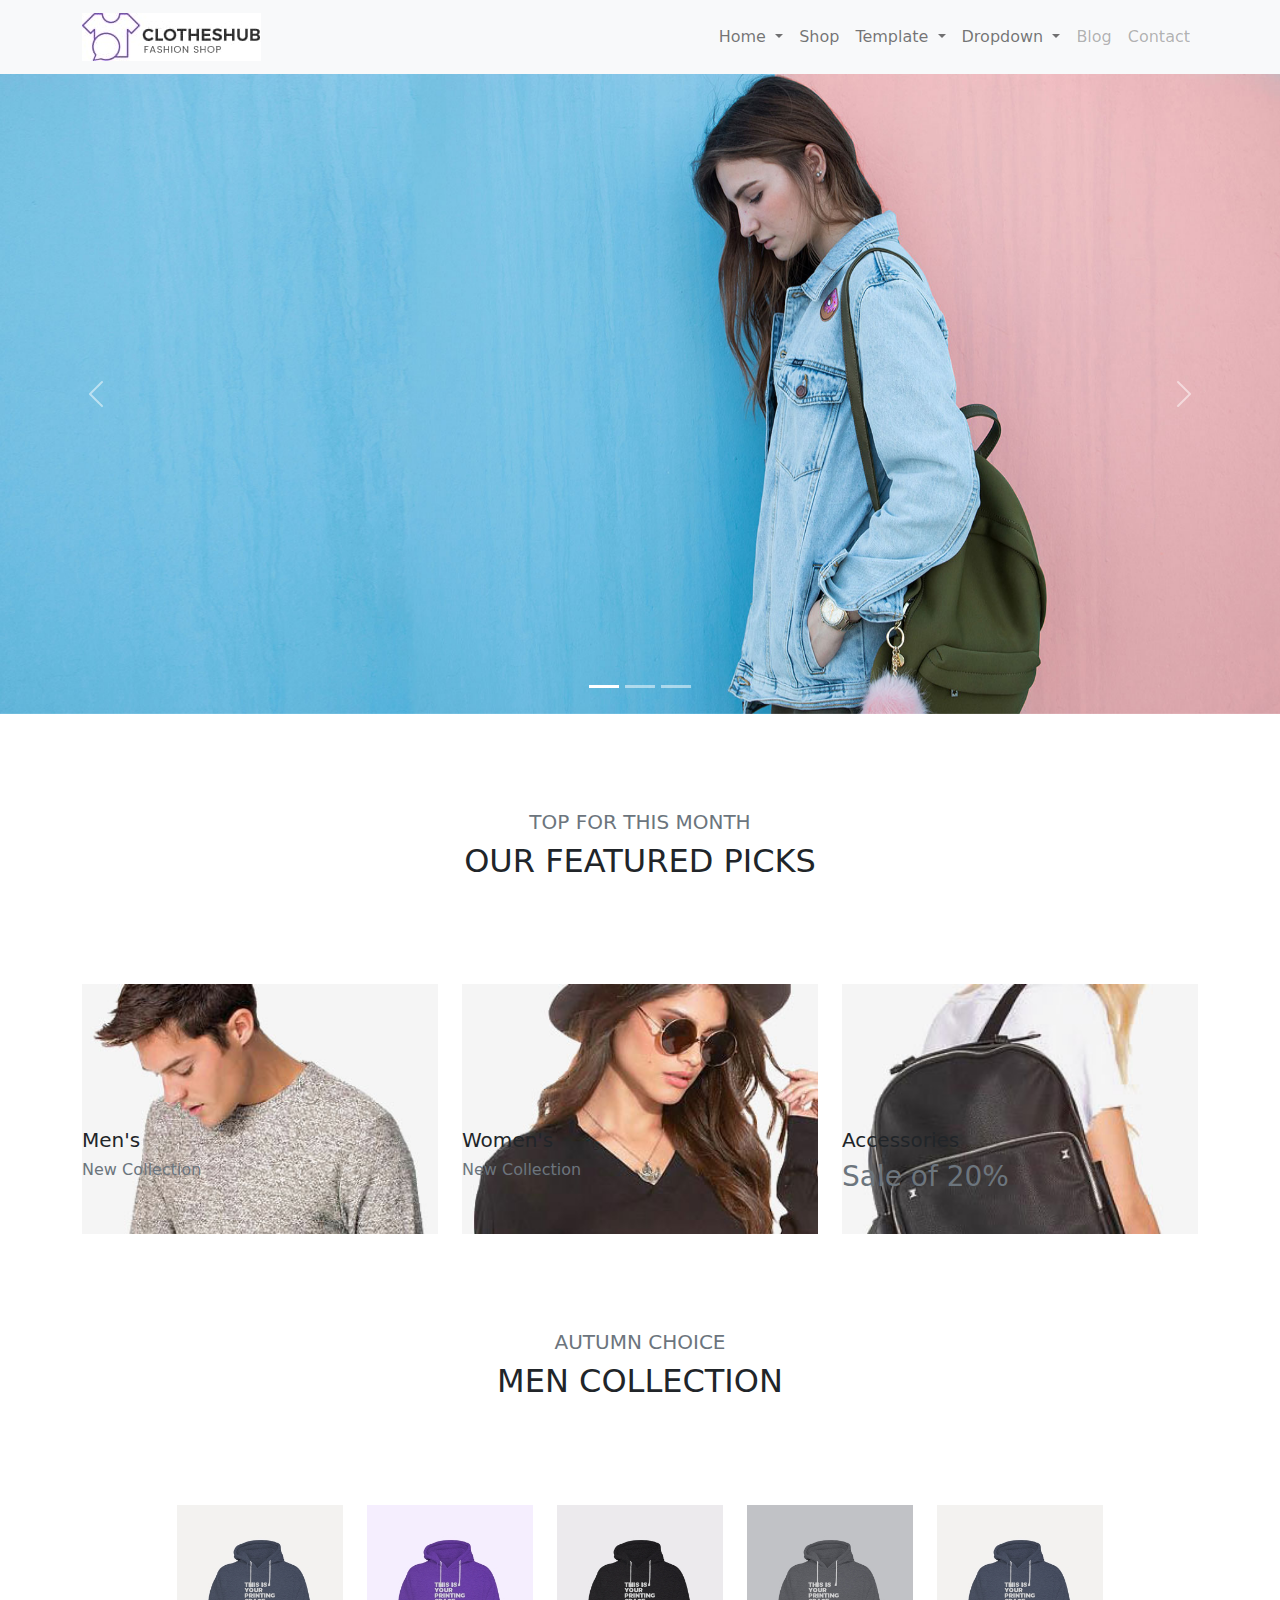
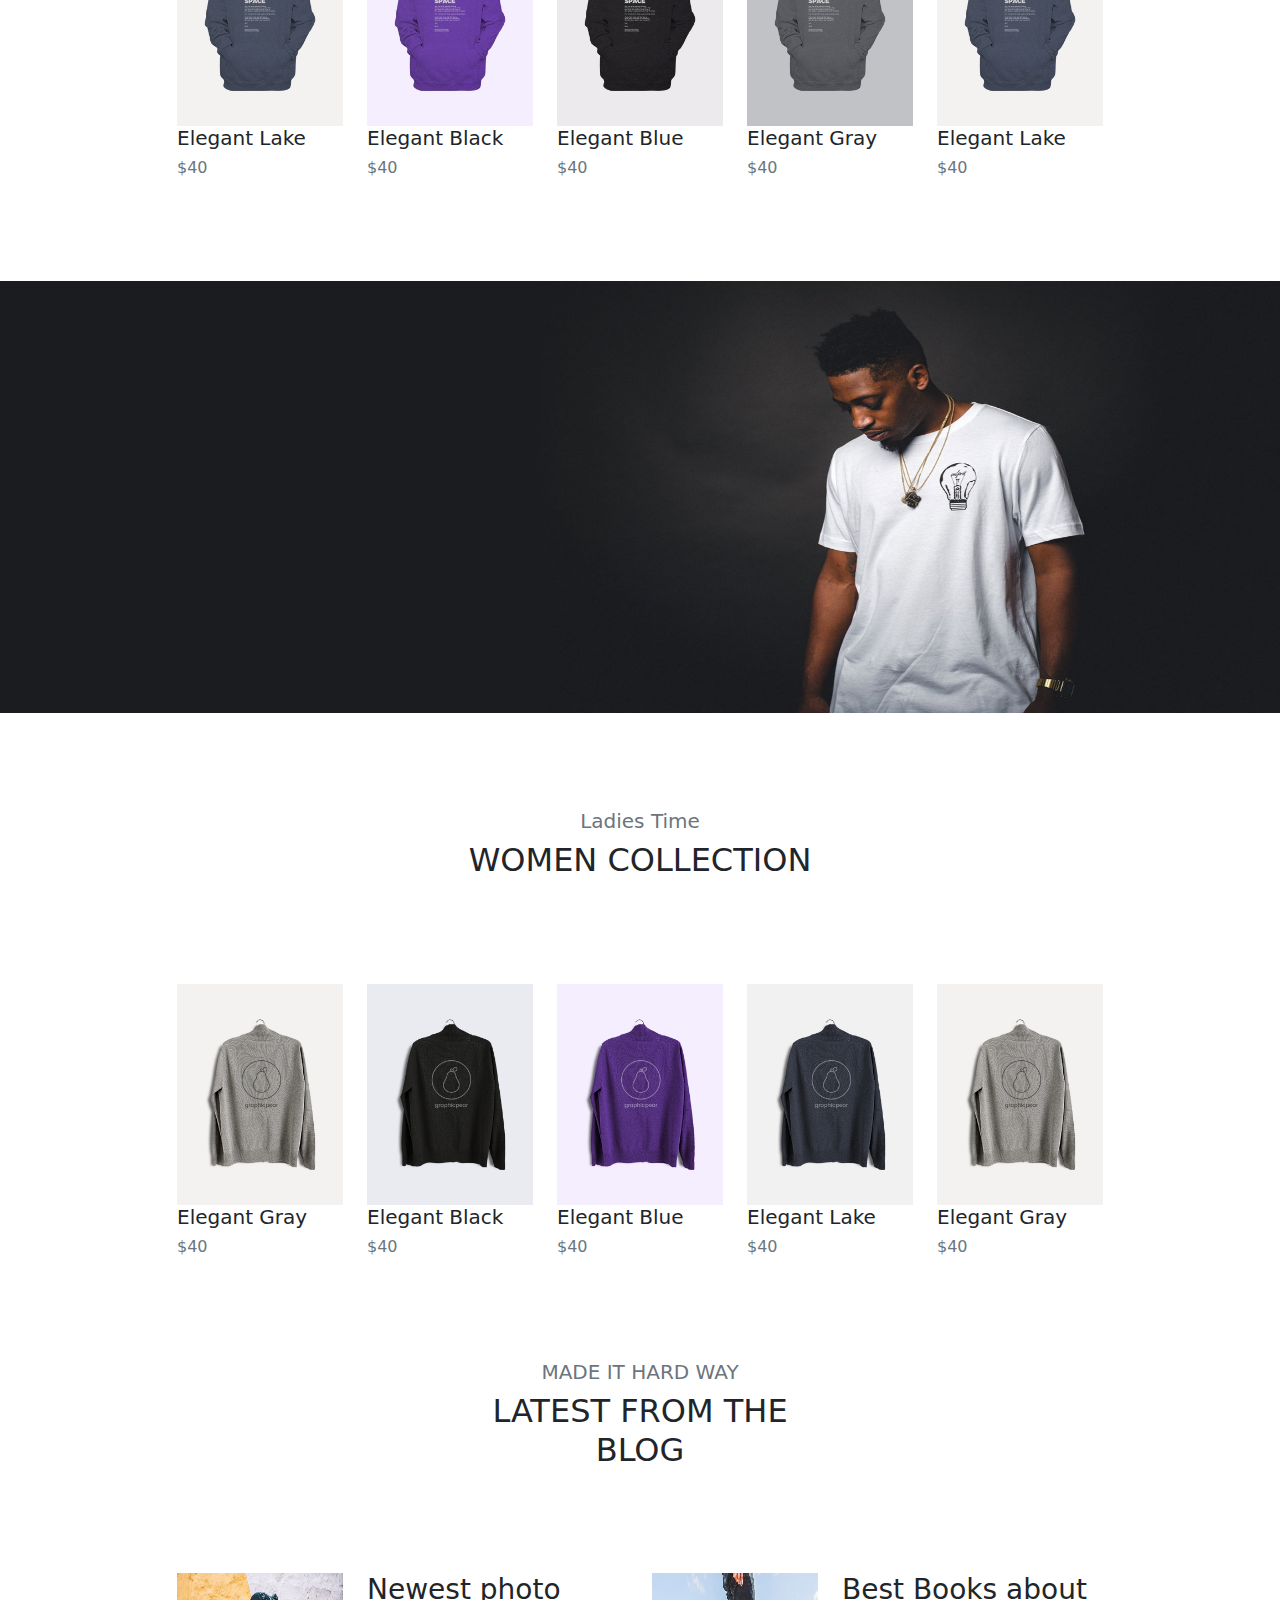
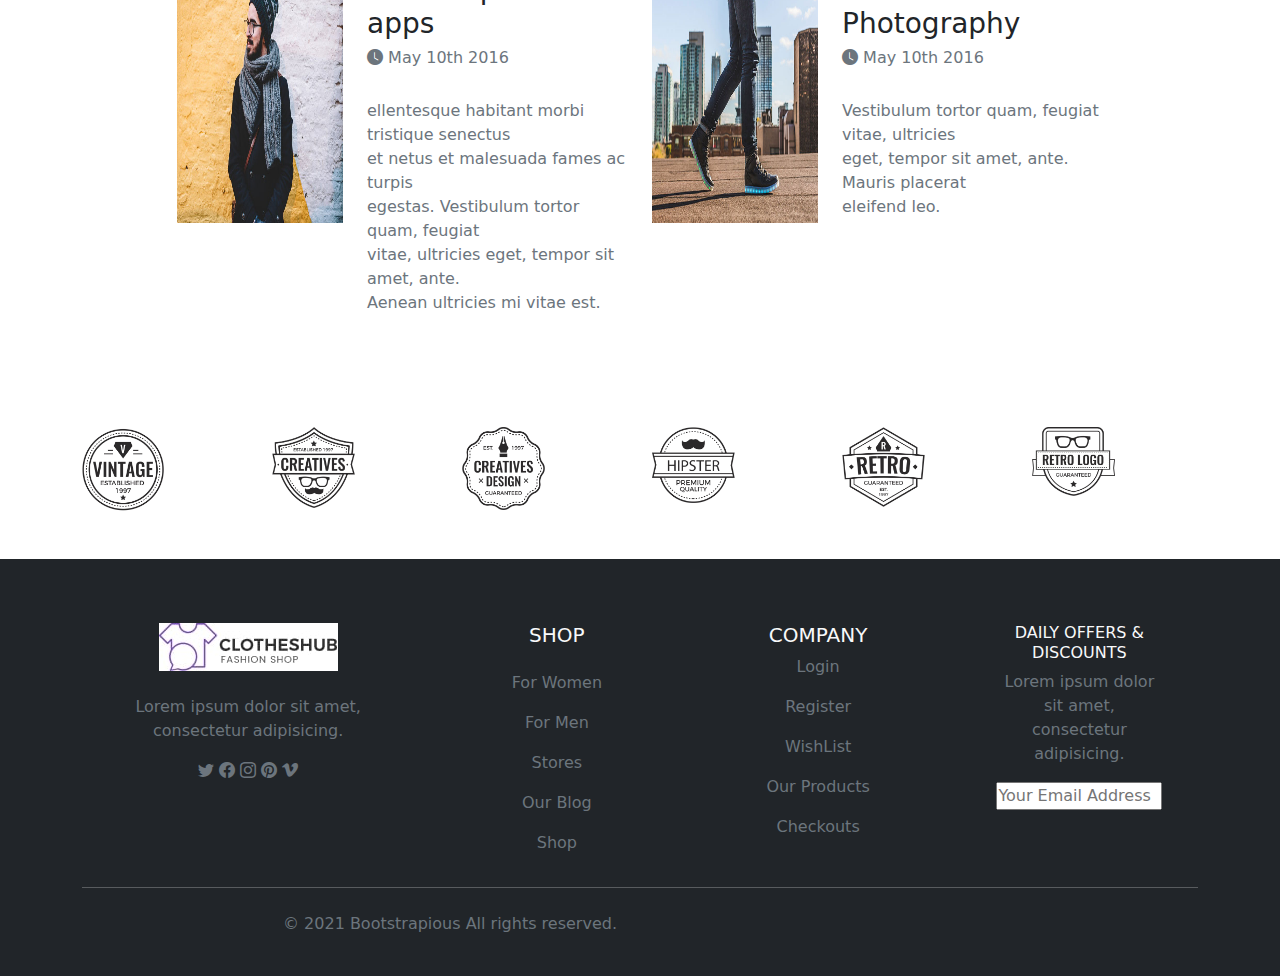
<file: index.html>
<!DOCTYPE html>
<html lang="en">

<head>
    <meta charset="UTF-8">
    <meta http-equiv="X-UA-Compatible" content="IE=edge">
    <meta name="viewport" content="width=device-width, initial-scale=1.0">
    <title>My Own Responsive Bootstrap Design</title>

    <link rel="stylesheet" href="./css/bootstrap.min.css">
    <link rel="stylesheet" href="https://cdn.jsdelivr.net/npm/bootstrap-icons@1.9.1/font/bootstrap-icons.css">
    <link rel="stylesheet" href="./style.css">
</head>

<body>
    <nav class="navbar navbar-expand-lg bg-light">
        <div class="container">
            <a class="navbar-brand" href="#"><img src="./images/cloth.jpg"></a>
            <button class="navbar-toggler" type="button" data-bs-toggle="collapse" data-bs-target="#navbarNav"
                aria-controls="navbarNav" aria-expanded="false" aria-label="Toggle navigation">
                <span class="navbar-toggler-icon"></span>
            </button>
            <div class="collapse navbar-collapse" id="navbarNav">
                <ul class="navbar-nav ms-auto">
                    <li class="nav-item dropdown">
                        <a class="nav-link dropdown-toggle" href="#" role="button" data-bs-toggle="dropdown"
                            aria-expanded="false">
                            Home
                        </a>
                        <ul class="dropdown-menu">
                            <li><a class="dropdown-item" href="#">Classic home</a></li>
                            <li><a class="dropdown-item" href="#">Parallax section</a></li>
                            <li><a class="dropdown-item" href="#">Video bckground</a></li>
                        </ul>
                    </li>

                    <li class="nav-item">
                        <a class="nav-link" href="#">Shop</a>
                    </li>

                    <li class="nav-item dropdown">
                        <a class="nav-link dropdown-toggle" href="#" role="button" data-bs-toggle="dropdown"
                            aria-expanded="false">
                            Template
                        </a>
                        <ul class="dropdown-menu">
                            <li><a class="dropdown-item" href="#">Action</a></li>
                            <li><a class="dropdown-item" href="#">Another action</a></li>
                            <li><a class="dropdown-item" href="#">Something else here</a></li>
                        </ul>
                    </li>

                    <li class="nav-item dropdown">
                        <a class="nav-link dropdown-toggle" href="#" role="button" data-bs-toggle="dropdown"
                            aria-expanded="false">
                            Dropdown
                        </a>
                        <ul class="dropdown-menu">
                            <li><a class="dropdown-item" href="#">Action</a></li>
                            <li><a class="dropdown-item" href="#">Layout</a></li>
                            <li><a class="dropdown-item" href="#">Something else here</a></li>
                        </ul>
                    </li>

                    <li class="nav-item">
                        <a class="nav-link disabled">Blog</a>
                    </li>

                    <li class="nav-item">
                        <a class="nav-link disabled">Contact</a>
                    </li>

                </ul>
            </div>
        </div>
    </nav>



    <div id="carouselExampleIndicators" class="carousel slide" data-bs-ride="true">
        <div class="carousel-indicators">
            <button type="button" data-bs-target="#carouselExampleIndicators" data-bs-slide-to="0" class="active"
                aria-current="true" aria-label="Slide 1"></button>
            <button type="button" data-bs-target="#carouselExampleIndicators" data-bs-slide-to="1"
                aria-label="Slide 2"></button>
            <button type="button" data-bs-target="#carouselExampleIndicators" data-bs-slide-to="2"
                aria-label="Slide 3"></button>
        </div>
        <div class="carousel-inner">
            <div class="carousel-item active">
                <img src="./images/main.jpg" class="d-block w-100 image">
            </div>
            <div class="carousel-item">
                <img src="./images/main1.jpg" class="d-block w-100 image">
            </div>
            <div class="carousel-item">
                <img src="./images/main2.jpg" class="d-block w-100 image">
            </div>
        </div>
        <button class="carousel-control-prev" type="button" data-bs-target="#carouselExampleIndicators"
            data-bs-slide="prev">
            <span class="carousel-control-prev-icon" aria-hidden="true"></span>
            <span class="visually-hidden">Previous</span>
        </button>
        <button class="carousel-control-next" type="button" data-bs-target="#carouselExampleIndicators"
            data-bs-slide="next">
            <span class="carousel-control-next-icon" aria-hidden="true"></span>
            <span class="visually-hidden">Next</span>
        </button>
    </div>



    <div class="container text-center">
        <div class="row">
            <div class="col-md-4"></div>
            <div class="col-md-4 mt-5 pt-5">
                <h5 class="text-muted">TOP FOR THIS MONTH</h5>
                <h2>OUR FEATURED PICKS</h2>
            </div>
            <div class="col-md-4"></div>
        </div>
    </div>


    <div class="container pt-5 mt-5">

        <div class="row">
            <div class="col-lg-4">

                <div class="image1">
                    <div class="pt-5">
                        <h5 class="pt-5 mt-5">Men's</h5>
                        <h6 class="text-muted">New Collection</h6>
                    </div>
                </div>
            </div>

            <div class="col-lg-4">
                <div class="image2">
                    <div class="pt-5">
                        <h5 class="pt-5 mt-5">Women's</h5>
                        <h6 class="text-muted">New Collection</h6>
                    </div>
                </div>
            </div>

            <div class="col-lg-4">
                <div class="image3">
                    <div class="pt-5">
                        <h5 class="pt-5 mt-5">Accessories</h5>
                        <h3 class="text-muted">Sale of 20%</h3>
                    </div>
                </div>
            </div>
        </div>
    </div>



    <div class="container text-center">
        <div class="row">
            <div class="col-md-4"></div>
            <div class="col-md-4 mt-5 pt-5">
                <h5 class="text-muted">AUTUMN CHOICE</h5>
                <h2>MEN COLLECTION</h2>
            </div>
            <div class="col-md-4"></div>
        </div>
    </div>



    <div class="container mt-5 pt-5">
        <div class="row ">
            <div class="col-md-1">

            </div>
            <div class="col-md-2">
                <img src="./images/hoodie1.jpg" class="w-100">
                <h5>Elegant Lake</h5>
                <h6 class="text-muted">$40</h6>
            </div>

            <div class="col-md-2">
                <img src="./images/hoodie2.jpg" class="w-100">
                <h5>Elegant Black</h5>
                <h6 class="text-muted">$40</h6>
            </div>

            <div class="col-md-2">
                <img src="./images/hoodie3.jpg" class="w-100">
                <h5>Elegant Blue</h5>
                <h6 class="text-muted">$40</h6>
            </div>

            <div class="col-md-2">
                <img src="./images/hoodie4.jpg" class="w-100">
                <h5>Elegant Gray</h5>
                <h6 class="text-muted">$40</h6>
            </div>

            <div class="col-md-2">
                <img src="./images/hoodie5.jpg" class="w-100">
                <h5>Elegant Lake</h5>
                <h6 class="text-muted">$40</h6>
            </div>

            <div class="col-md-1">

            </div>
        </div>
    </div>



    <img src="./images/boy.jpg" class="mt-5 pt-5 w-100 img-fluid">



    <div class="container text-center">
        <div class="row">
            <div class="col-md-4"></div>
            <div class="col-md-4 mt-5 pt-5">
                <h5 class="text-muted">Ladies Time</h5>
                <h2>WOMEN COLLECTION</h2>
            </div>
            <div class="col-md-4"></div>
        </div>
    </div>



    <div class="container mt-5 pt-5">
        <div class="row ">
            <div class="col-md-1">

            </div>
            <div class="col-md-2">
                <img src="./images/hoodie6.jpg" class="w-100">
                <h5>Elegant Gray</h5>
                <h6 class="text-muted">$40</h6>
            </div>

            <div class="col-md-2">
                <img src="./images/hoodie7.jpg" class="w-100">
                <h5>Elegant Black</h5>
                <h6 class="text-muted">$40</h6>
            </div>

            <div class="col-md-2">
                <img src="./images/hoodie8.jpg" class="w-100">
                <h5>Elegant Blue</h5>
                <h6 class="text-muted">$40</h6>
            </div>

            <div class="col-md-2">
                <img src="./images/hoodie9.jpg" class="w-100">
                <h5>Elegant Lake</h5>
                <h6 class="text-muted">$40</h6>
            </div>

            <div class="col-md-2">
                <img src="./images/hoodie10.jpg" class="w-100">
                <h5>Elegant Gray</h5>
                <h6 class="text-muted">$40</h6>
            </div>

            <div class="col-md-1">

            </div>
        </div>
    </div>



    <div class="container text-center">
        <div class="row">
            <div class="col-md-4"></div>
            <div class="col-md-4 mt-5 pt-5">
                <h5 class="text-muted">MADE IT HARD WAY</h5>
                <h2>LATEST FROM THE BLOG</h2>
            </div>
            <div class="col-md-4"></div>
        </div>
    </div>


    <div class="container mt-5 pt-5">
        <div class="row">
            <div class="col-md-1"></div>

            <div class="col-md-2">
                <img src="./images/boy1.jpg" class="image2">
            </div>

            <div class="col-md-3">
                <h3 class="hovers">Newest photo apps</h3>
                <h6 class="text-muted"><i class="bi bi-clock-fill"></i> May 10th 2016</h6>
                <br>
                <p class="text-muted">ellentesque habitant morbi tristique senectus<br>et netus et malesuada fames ac
                    turpis<br>egestas. Vestibulum tortor quam, feugiat<br>vitae, ultricies eget, tempor sit amet,
                    ante.<br>Aenean ultricies mi vitae est.</p>
            </div>

            <div class="col-md-2">
                <img src="./images/shoes.jpg" class="image2">
            </div>

            <div class="col-md-3">
                <h3 class="hovers">Best Books about Photography</h3>
                <h6 class="text-muted"><i class="bi bi-clock-fill"></i> May 10th 2016</h6>
                <br>
                <p class="text-muted">Vestibulum tortor quam, feugiat vitae, ultricies<br>eget, tempor sit amet, ante.
                    Mauris placerat<br>eleifend leo.</p>
            </div>
            <div class="col-md-1"></div>

        </div>
    </div>




    <div class="container">
        <div class="mt-5 pt-5 row">
            <div class="col-sm-2">
                <img src="./images/vintage.jpg" class="w-50">
            </div>
            <div class="col-sm-2">
                <img src="./images/creatives.jpg" class="w-50">
            </div>
            <div class="col-sm-2">
                <img src="./images/creatives-design.jpg" class="w-50">
            </div>
            <div class="col-sm-2">
                <img src="./images/hipster.jpg" class="w-50">
            </div>
            <div class="col-sm-2">
                <img src="./images/retro.jpg" class="w-50">
            </div>
            <div class="col-sm-2">
                <img src="./images/retro-logo.jpg" class="w-50">
            </div>
        </div>
    </div>




    <footer class="bg-dark text-white pt-5 pb-4 pt-5 mt-5">
        <div class="container text-center text-md-left">
            <div class="row text-center text-md-left ">
                <div class="col-md-3 col-lg-3 col-xl-3 mx-auto mt-3">
                    <img src="./images/cloth.jpg">

                    <p class="text-muted"><br>Lorem ipsum dolor sit amet, consectetur
                        adipisicing.</p>
                    <i class="text-muted bi bi-twitter hovers"></i>

                    <i class="text-muted bi bi-facebook hovers"></i>

                    <i class="text-muted bi bi-instagram hovers"></i>

                    <i class="text-muted bi bi-pinterest hovers"></i>

                    <i class="text-muted bi bi-vimeo hovers"></i>
                </div>

                <div class="col-md-2 col-lg-2 col-xl-2 mx-auto mt-3">
                    <h5 class="text-uppercase mb-4 font-weight-bold text-light">Shop</h5>
                    <p>
                        <a href="#" class="text-muted" style="text-decoration: none;">For Women</a>
                    </p>
                    <p>
                        <a href="#" class="text-muted" style="text-decoration: none;">For Men</a>
                    </p>
                    <p>
                        <a href="#" class="text-muted" style="text-decoration: none;">Stores</a>
                    </p>
                    <p>
                        <a href="#" class="text-muted" style="text-decoration: none;">Our Blog</a>
                    </p>
                    <p>
                        <a href="#" class="text-muted" style="text-decoration: none;">Shop</a>
                    </p>
                </div>

                <div class="col-md-3 col-lg-2 col-xl-2 mx-auto mt-3">
                    <h5 class="text-uppercase font-weight-bold text-light">COMPANY</h5>
                    <p>
                        <a href="#" class="text-muted" style="text-decoration: none;">Login</a>
                    </p>
                    <p>
                        <a href="#" class="text-muted" style="text-decoration: none;">Register</a>
                    </p>
                    <p>
                        <a href="#" class="text-muted" style="text-decoration: none;">WishList</a>
                    </p>
                    <p>
                        <a href="#" class="text-muted" style="text-decoration: none;">Our Products</a>
                    </p>
                    <p>
                        <a href="#" class="text-muted" style="text-decoration: none;">Checkouts</a>
                    </p>
                </div>

                <div class="col-md-3 col-lg-2 col-xl-2 mx-auto mt-3">
                    <h6 class="text-uppercase font-weight-bold text-light">Daily Offers & DISCOUNTS</h6>
                    <p class="text-muted">Lorem ipsum dolor sit amet, consectetur adipisicing.</p>
                    <input type="Email" placeholder="Your Email Address" class="w-100 text-muted">
                </div>
            </div>

            <hr class="mb-4">
            <div class="row align-items-center">
                <div class=".col-md-7 col-lg-8">
                    <p class="text-muted">© 2021 Bootstrapious All rights reserved.</p>
                </div>
            </div>
        </div>
    </footer>




    <script src="./js/bootstrap.bundle.min.js"></script>
</body>

</html>
</file>
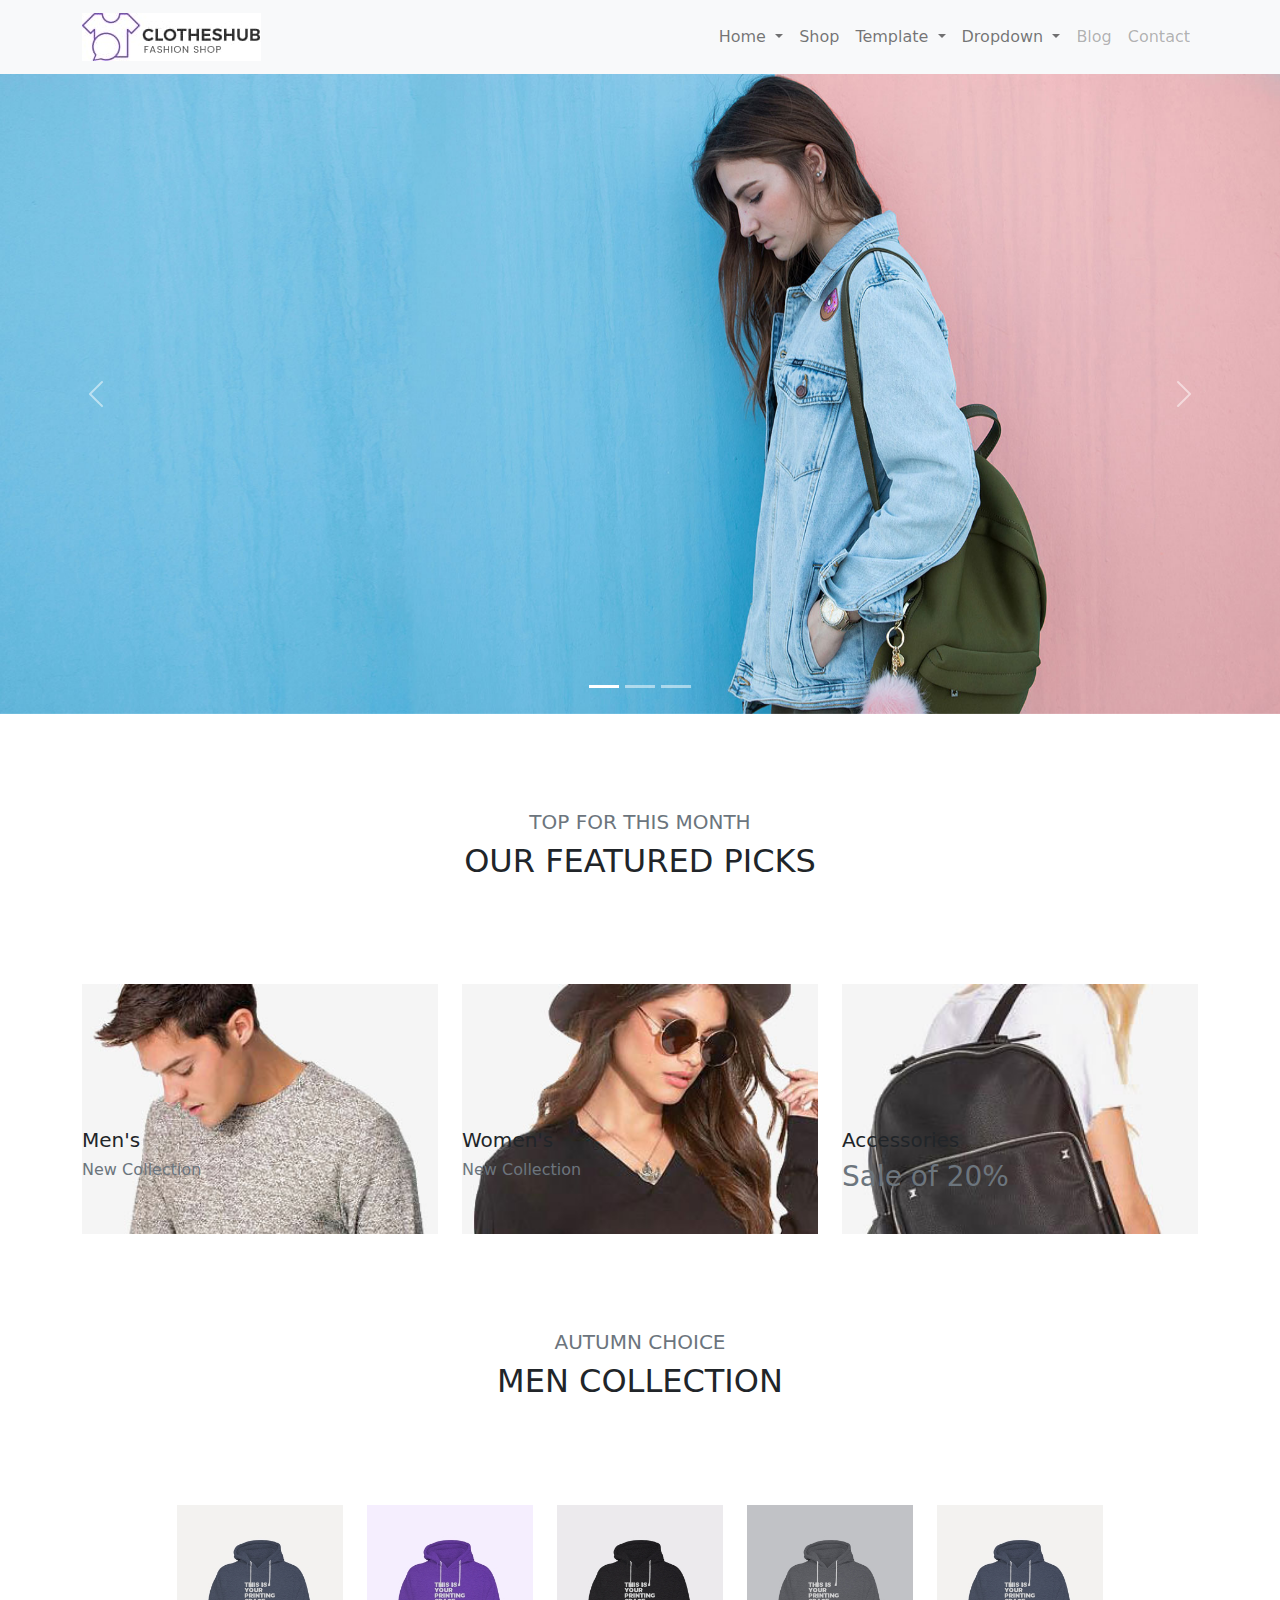
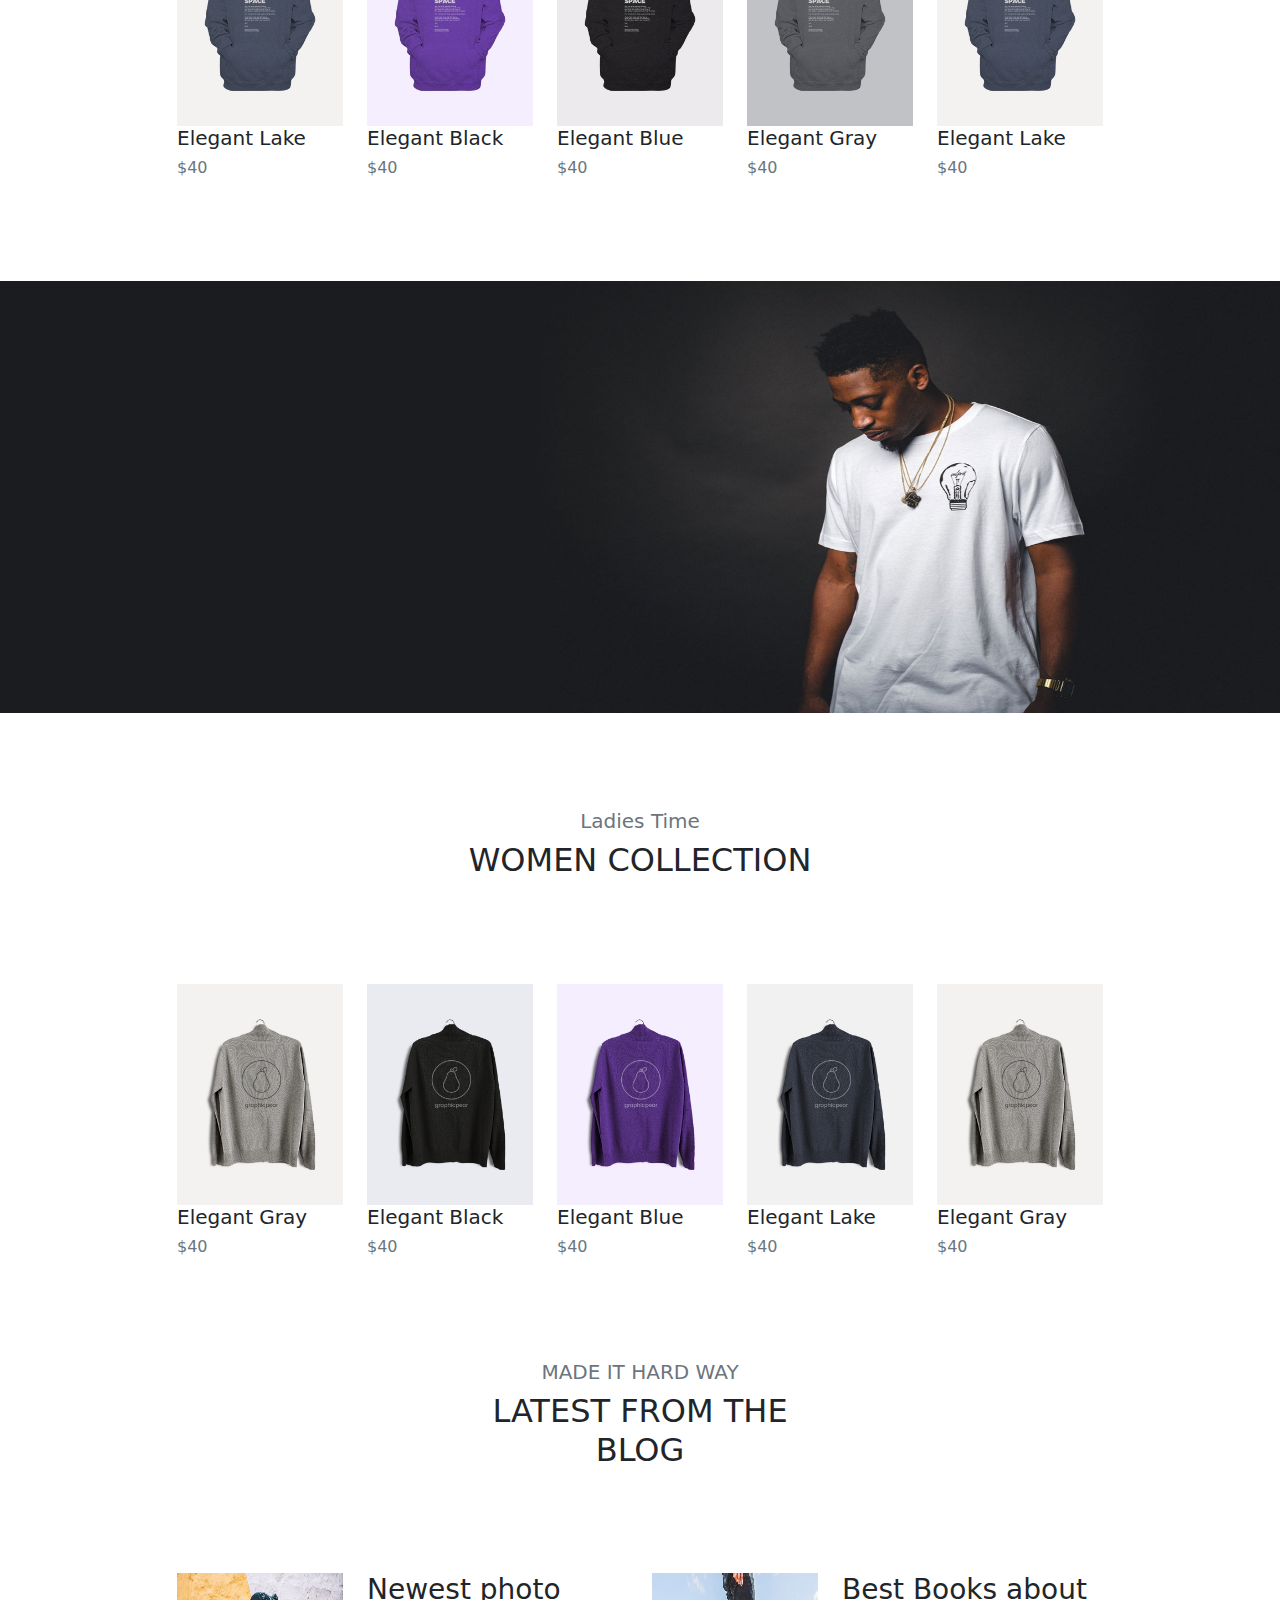
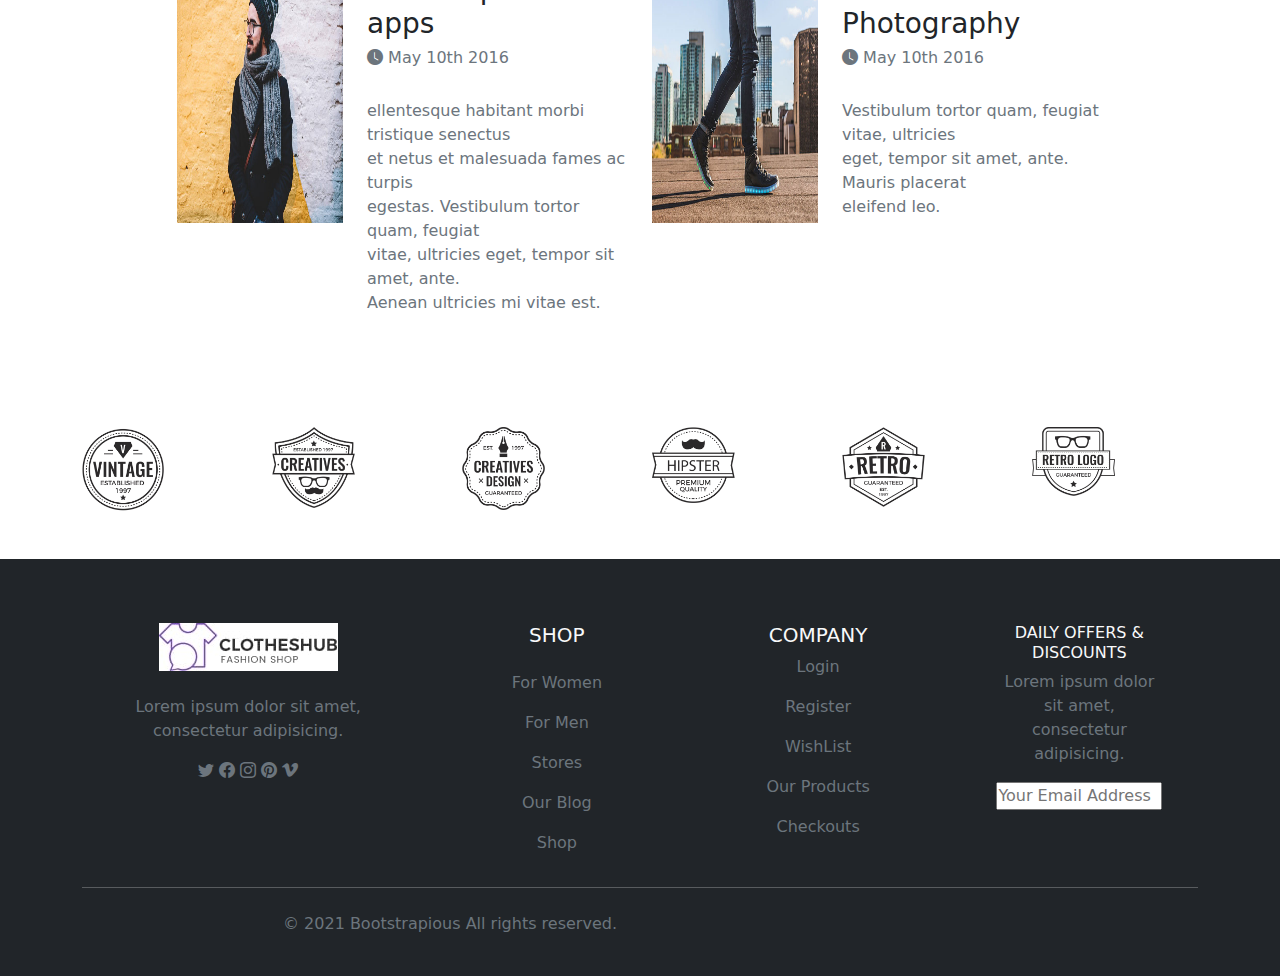
<file: Boot.html>
<!DOCTYPE html>
<html lang="en">

<head>
    <meta charset="UTF-8">
    <meta http-equiv="X-UA-Compatible" content="IE=edge">
    <meta name="viewport" content="width=device-width, initial-scale=1.0">
    <title>My Own Responsive Bootstrap Design</title>

    <link rel="stylesheet" href="./css/bootstrap.min.css">
    <link rel="stylesheet" href="https://cdn.jsdelivr.net/npm/bootstrap-icons@1.9.1/font/bootstrap-icons.css">
    <link rel="stylesheet" href="./style.css">
</head>

<body>
    <nav class="navbar navbar-expand-lg bg-light">
        <div class="container">
            <a class="navbar-brand" href="#"><img src="./images/cloth.jpg"></a>
            <button class="navbar-toggler" type="button" data-bs-toggle="collapse" data-bs-target="#navbarNav"
                aria-controls="navbarNav" aria-expanded="false" aria-label="Toggle navigation">
                <span class="navbar-toggler-icon"></span>
            </button>
            <div class="collapse navbar-collapse" id="navbarNav">
                <ul class="navbar-nav ms-auto">
                    <li class="nav-item dropdown">
                        <a class="nav-link dropdown-toggle" href="#" role="button" data-bs-toggle="dropdown"
                            aria-expanded="false">
                            Home
                        </a>
                        <ul class="dropdown-menu">
                            <li><a class="dropdown-item" href="#">Classic home</a></li>
                            <li><a class="dropdown-item" href="#">Parallax section</a></li>
                            <li><a class="dropdown-item" href="#">Video bckground</a></li>
                        </ul>
                    </li>

                    <li class="nav-item">
                        <a class="nav-link" href="#">Shop</a>
                    </li>

                    <li class="nav-item dropdown">
                        <a class="nav-link dropdown-toggle" href="#" role="button" data-bs-toggle="dropdown"
                            aria-expanded="false">
                            Template
                        </a>
                        <ul class="dropdown-menu">
                            <li><a class="dropdown-item" href="#">Action</a></li>
                            <li><a class="dropdown-item" href="#">Another action</a></li>
                            <li><a class="dropdown-item" href="#">Something else here</a></li>
                        </ul>
                    </li>

                    <li class="nav-item dropdown">
                        <a class="nav-link dropdown-toggle" href="#" role="button" data-bs-toggle="dropdown"
                            aria-expanded="false">
                            Dropdown
                        </a>
                        <ul class="dropdown-menu">
                            <li><a class="dropdown-item" href="#">Action</a></li>
                            <li><a class="dropdown-item" href="#">Layout</a></li>
                            <li><a class="dropdown-item" href="#">Something else here</a></li>
                        </ul>
                    </li>

                    <li class="nav-item">
                        <a class="nav-link disabled">Blog</a>
                    </li>

                    <li class="nav-item">
                        <a class="nav-link disabled">Contact</a>
                    </li>

                </ul>
            </div>
        </div>
    </nav>



    <div id="carouselExampleIndicators" class="carousel slide" data-bs-ride="true">
        <div class="carousel-indicators">
            <button type="button" data-bs-target="#carouselExampleIndicators" data-bs-slide-to="0" class="active"
                aria-current="true" aria-label="Slide 1"></button>
            <button type="button" data-bs-target="#carouselExampleIndicators" data-bs-slide-to="1"
                aria-label="Slide 2"></button>
            <button type="button" data-bs-target="#carouselExampleIndicators" data-bs-slide-to="2"
                aria-label="Slide 3"></button>
        </div>
        <div class="carousel-inner">
            <div class="carousel-item active">
                <img src="./images/main.jpg" class="d-block w-100 image">
            </div>
            <div class="carousel-item">
                <img src="./images/main1.jpg" class="d-block w-100 image">
            </div>
            <div class="carousel-item">
                <img src="./images/main2.jpg" class="d-block w-100 image">
            </div>
        </div>
        <button class="carousel-control-prev" type="button" data-bs-target="#carouselExampleIndicators"
            data-bs-slide="prev">
            <span class="carousel-control-prev-icon" aria-hidden="true"></span>
            <span class="visually-hidden">Previous</span>
        </button>
        <button class="carousel-control-next" type="button" data-bs-target="#carouselExampleIndicators"
            data-bs-slide="next">
            <span class="carousel-control-next-icon" aria-hidden="true"></span>
            <span class="visually-hidden">Next</span>
        </button>
    </div>



    <div class="container text-center">
        <div class="row">
            <div class="col-md-4"></div>
            <div class="col-md-4 mt-5 pt-5">
                <h5 class="text-muted">TOP FOR THIS MONTH</h5>
                <h2>OUR FEATURED PICKS</h2>
            </div>
            <div class="col-md-4"></div>
        </div>
    </div>


    <div class="container pt-5 mt-5">

        <div class="row">
            <div class="col-lg-4">

                <div class="image1">
                    <div class="pt-5">
                        <h5 class="pt-5 mt-5">Men's</h5>
                        <h6 class="text-muted">New Collection</h6>
                    </div>
                </div>
            </div>

            <div class="col-lg-4">
                <div class="image2">
                    <div class="pt-5">
                        <h5 class="pt-5 mt-5">Women's</h5>
                        <h6 class="text-muted">New Collection</h6>
                    </div>
                </div>
            </div>

            <div class="col-lg-4">
                <div class="image3">
                    <div class="pt-5">
                        <h5 class="pt-5 mt-5">Accessories</h5>
                        <h3 class="text-muted">Sale of 20%</h3>
                    </div>
                </div>
            </div>
        </div>
    </div>



    <div class="container text-center">
        <div class="row">
            <div class="col-md-4"></div>
            <div class="col-md-4 mt-5 pt-5">
                <h5 class="text-muted">AUTUMN CHOICE</h5>
                <h2>MEN COLLECTION</h2>
            </div>
            <div class="col-md-4"></div>
        </div>
    </div>



    <div class="container mt-5 pt-5">
        <div class="row ">
            <div class="col-md-1">

            </div>
            <div class="col-md-2">
                <img src="./images/hoodie1.jpg" class="w-100">
                <h5>Elegant Lake</h5>
                <h6 class="text-muted">$40</h6>
            </div>

            <div class="col-md-2">
                <img src="./images/hoodie2.jpg" class="w-100">
                <h5>Elegant Black</h5>
                <h6 class="text-muted">$40</h6>
            </div>

            <div class="col-md-2">
                <img src="./images/hoodie3.jpg" class="w-100">
                <h5>Elegant Blue</h5>
                <h6 class="text-muted">$40</h6>
            </div>

            <div class="col-md-2">
                <img src="./images/hoodie4.jpg" class="w-100">
                <h5>Elegant Gray</h5>
                <h6 class="text-muted">$40</h6>
            </div>

            <div class="col-md-2">
                <img src="./images/hoodie5.jpg" class="w-100">
                <h5>Elegant Lake</h5>
                <h6 class="text-muted">$40</h6>
            </div>

            <div class="col-md-1">

            </div>
        </div>
    </div>



    <img src="./images/boy.jpg" class="mt-5 pt-5 w-100 img-fluid">



    <div class="container text-center">
        <div class="row">
            <div class="col-md-4"></div>
            <div class="col-md-4 mt-5 pt-5">
                <h5 class="text-muted">Ladies Time</h5>
                <h2>WOMEN COLLECTION</h2>
            </div>
            <div class="col-md-4"></div>
        </div>
    </div>



    <div class="container mt-5 pt-5">
        <div class="row ">
            <div class="col-md-1">

            </div>
            <div class="col-md-2">
                <img src="./images/hoodie6.jpg" class="w-100">
                <h5>Elegant Gray</h5>
                <h6 class="text-muted">$40</h6>
            </div>

            <div class="col-md-2">
                <img src="./images/hoodie7.jpg" class="w-100">
                <h5>Elegant Black</h5>
                <h6 class="text-muted">$40</h6>
            </div>

            <div class="col-md-2">
                <img src="./images/hoodie8.jpg" class="w-100">
                <h5>Elegant Blue</h5>
                <h6 class="text-muted">$40</h6>
            </div>

            <div class="col-md-2">
                <img src="./images/hoodie9.jpg" class="w-100">
                <h5>Elegant Lake</h5>
                <h6 class="text-muted">$40</h6>
            </div>

            <div class="col-md-2">
                <img src="./images/hoodie10.jpg" class="w-100">
                <h5>Elegant Gray</h5>
                <h6 class="text-muted">$40</h6>
            </div>

            <div class="col-md-1">

            </div>
        </div>
    </div>



    <div class="container text-center">
        <div class="row">
            <div class="col-md-4"></div>
            <div class="col-md-4 mt-5 pt-5">
                <h5 class="text-muted">MADE IT HARD WAY</h5>
                <h2>LATEST FROM THE BLOG</h2>
            </div>
            <div class="col-md-4"></div>
        </div>
    </div>


    <div class="container mt-5 pt-5">
        <div class="row">
            <div class="col-md-1"></div>

            <div class="col-md-2">
                <img src="./images/boy1.jpg" class="image2">
            </div>

            <div class="col-md-3">
                <h3 class="hovers">Newest photo apps</h3>
                <h6 class="text-muted"><i class="bi bi-clock-fill"></i> May 10th 2016</h6>
                <br>
                <p class="text-muted">ellentesque habitant morbi tristique senectus<br>et netus et malesuada fames ac
                    turpis<br>egestas. Vestibulum tortor quam, feugiat<br>vitae, ultricies eget, tempor sit amet,
                    ante.<br>Aenean ultricies mi vitae est.</p>
            </div>

            <div class="col-md-2">
                <img src="./images/shoes.jpg" class="image2">
            </div>

            <div class="col-md-3">
                <h3 class="hovers">Best Books about Photography</h3>
                <h6 class="text-muted"><i class="bi bi-clock-fill"></i> May 10th 2016</h6>
                <br>
                <p class="text-muted">Vestibulum tortor quam, feugiat vitae, ultricies<br>eget, tempor sit amet, ante.
                    Mauris placerat<br>eleifend leo.</p>
            </div>
            <div class="col-md-1"></div>

        </div>
    </div>




    <div class="container">
        <div class="mt-5 pt-5 row">
            <div class="col-sm-2">
                <img src="./images/vintage.jpg" class="w-50">
            </div>
            <div class="col-sm-2">
                <img src="./images/creatives.jpg" class="w-50">
            </div>
            <div class="col-sm-2">
                <img src="./images/creatives-design.jpg" class="w-50">
            </div>
            <div class="col-sm-2">
                <img src="./images/hipster.jpg" class="w-50">
            </div>
            <div class="col-sm-2">
                <img src="./images/retro.jpg" class="w-50">
            </div>
            <div class="col-sm-2">
                <img src="./images/retro-logo.jpg" class="w-50">
            </div>
        </div>
    </div>




    <footer class="bg-dark text-white pt-5 pb-4 pt-5 mt-5">
        <div class="container text-center text-md-left">
            <div class="row text-center text-md-left ">
                <div class="col-md-3 col-lg-3 col-xl-3 mx-auto mt-3">
                    <img src="./images/cloth.jpg">

                    <p class="text-muted"><br>Lorem ipsum dolor sit amet, consectetur
                        adipisicing.</p>
                    <i class="text-muted bi bi-twitter hovers"></i>

                    <i class="text-muted bi bi-facebook hovers"></i>

                    <i class="text-muted bi bi-instagram hovers"></i>

                    <i class="text-muted bi bi-pinterest hovers"></i>

                    <i class="text-muted bi bi-vimeo hovers"></i>
                </div>

                <div class="col-md-2 col-lg-2 col-xl-2 mx-auto mt-3">
                    <h5 class="text-uppercase mb-4 font-weight-bold text-light">Shop</h5>
                    <p>
                        <a href="#" class="text-muted" style="text-decoration: none;">For Women</a>
                    </p>
                    <p>
                        <a href="#" class="text-muted" style="text-decoration: none;">For Men</a>
                    </p>
                    <p>
                        <a href="#" class="text-muted" style="text-decoration: none;">Stores</a>
                    </p>
                    <p>
                        <a href="#" class="text-muted" style="text-decoration: none;">Our Blog</a>
                    </p>
                    <p>
                        <a href="#" class="text-muted" style="text-decoration: none;">Shop</a>
                    </p>
                </div>

                <div class="col-md-3 col-lg-2 col-xl-2 mx-auto mt-3">
                    <h5 class="text-uppercase font-weight-bold text-light">COMPANY</h5>
                    <p>
                        <a href="#" class="text-muted" style="text-decoration: none;">Login</a>
                    </p>
                    <p>
                        <a href="#" class="text-muted" style="text-decoration: none;">Register</a>
                    </p>
                    <p>
                        <a href="#" class="text-muted" style="text-decoration: none;">WishList</a>
                    </p>
                    <p>
                        <a href="#" class="text-muted" style="text-decoration: none;">Our Products</a>
                    </p>
                    <p>
                        <a href="#" class="text-muted" style="text-decoration: none;">Checkouts</a>
                    </p>
                </div>

                <div class="col-md-3 col-lg-2 col-xl-2 mx-auto mt-3">
                    <h6 class="text-uppercase font-weight-bold text-light">Daily Offers & DISCOUNTS</h6>
                    <p class="text-muted">Lorem ipsum dolor sit amet, consectetur adipisicing.</p>
                    <input type="Email" placeholder="Your Email Address" class="w-100 text-muted">
                </div>
            </div>

            <hr class="mb-4">
            <div class="row align-items-center">
                <div class=".col-md-7 col-lg-8">
                    <p class="text-muted">© 2021 Bootstrapious All rights reserved.</p>
                </div>
            </div>
        </div>
    </footer>




    <script src="./js/bootstrap.bundle.min.js"></script>
</body>

</html>
</file>
<file: style.css>
*{
    margin: 0;
    padding: 0;
}
.image
{
    height:40em;   
}
.heading
{
    margin-left: 45%;
}
.image1
{
    background-image: url('./images/men.jpg');
    background-size: cover;
    background-repeat: no-repeat;
   height:250px;
   width:100%;
}
.image2
{
        background-image: url('./images/women.jpg');
        background-size: cover;
        background-repeat: no-repeat;
        height:250px;
        width:100%;
}
.image3
{
    background-image: url('./images/accesories.jpg');
        background-size: cover;
        background-repeat: no-repeat;
        height:250px;
        width:100%;
}
.img-fluid
{
    height: 30em;
}
.main
{
    object-fit: contain;
}
</file>
